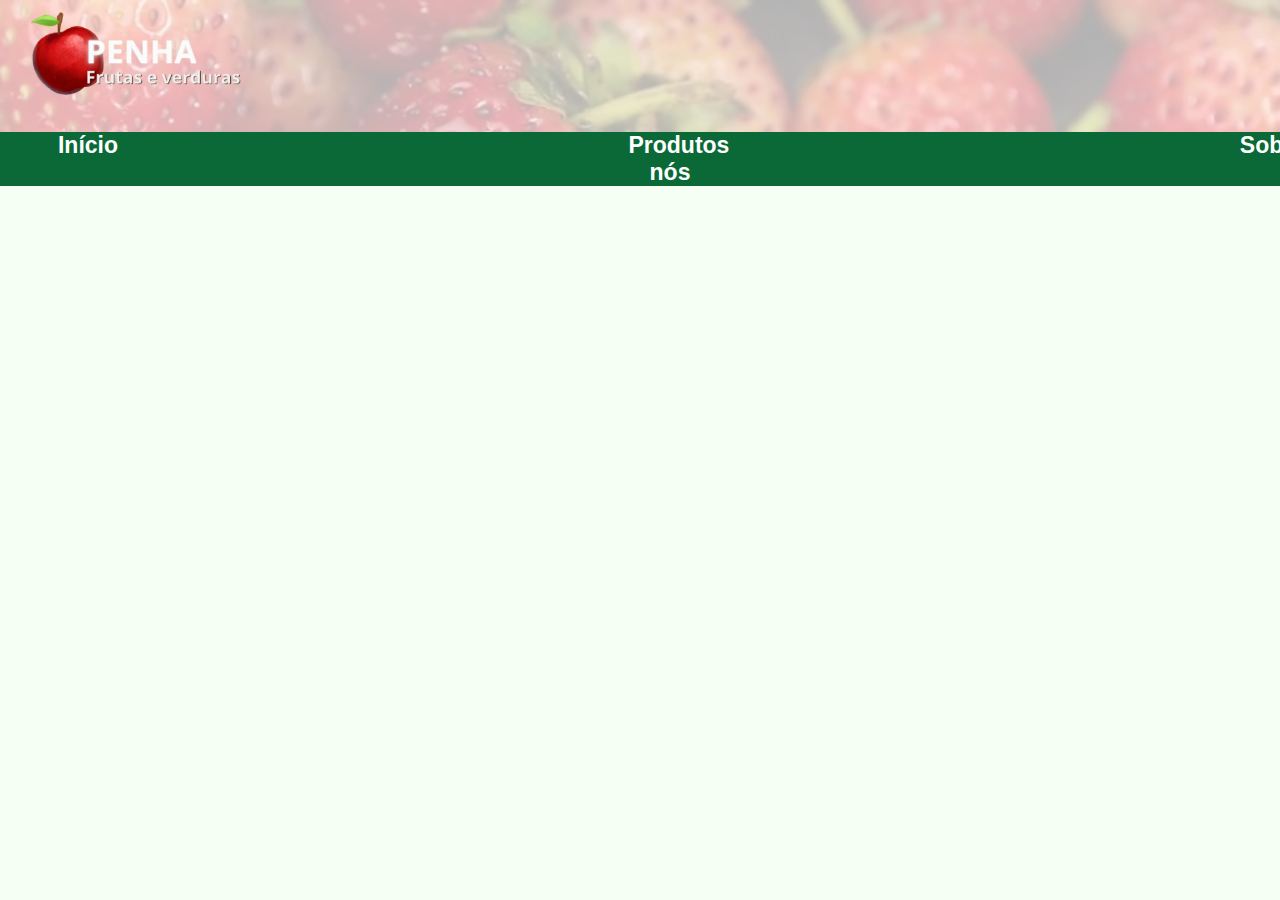
<file: index.html>
<!DOCTYPE html>
<html lang="pt-br">
<head>
    <meta charset="UTF-8">
    <meta name="viewport" content="width=device-width, initial-scale=1.0">
    <title>Document</title>
    <link rel="stylesheet" href="style.css">

</head>
<body>

   
    
    
    
    <header>
       <img src="logo.png" id="logo">
        <div class="links">
        <a id="inicio" href="index.html">Início</a>
        <a id="produto" href="produtos.html">Produtos</a>
        <a id="sobre" href="Sobre-nos.html">Sobre nós</a>
      </div>
      </header>
      <div class="video-container">
        <video autoplay muted loop>
          <source src="video.mp4" type="video/mp4">
        </video>
      </div>
</file>
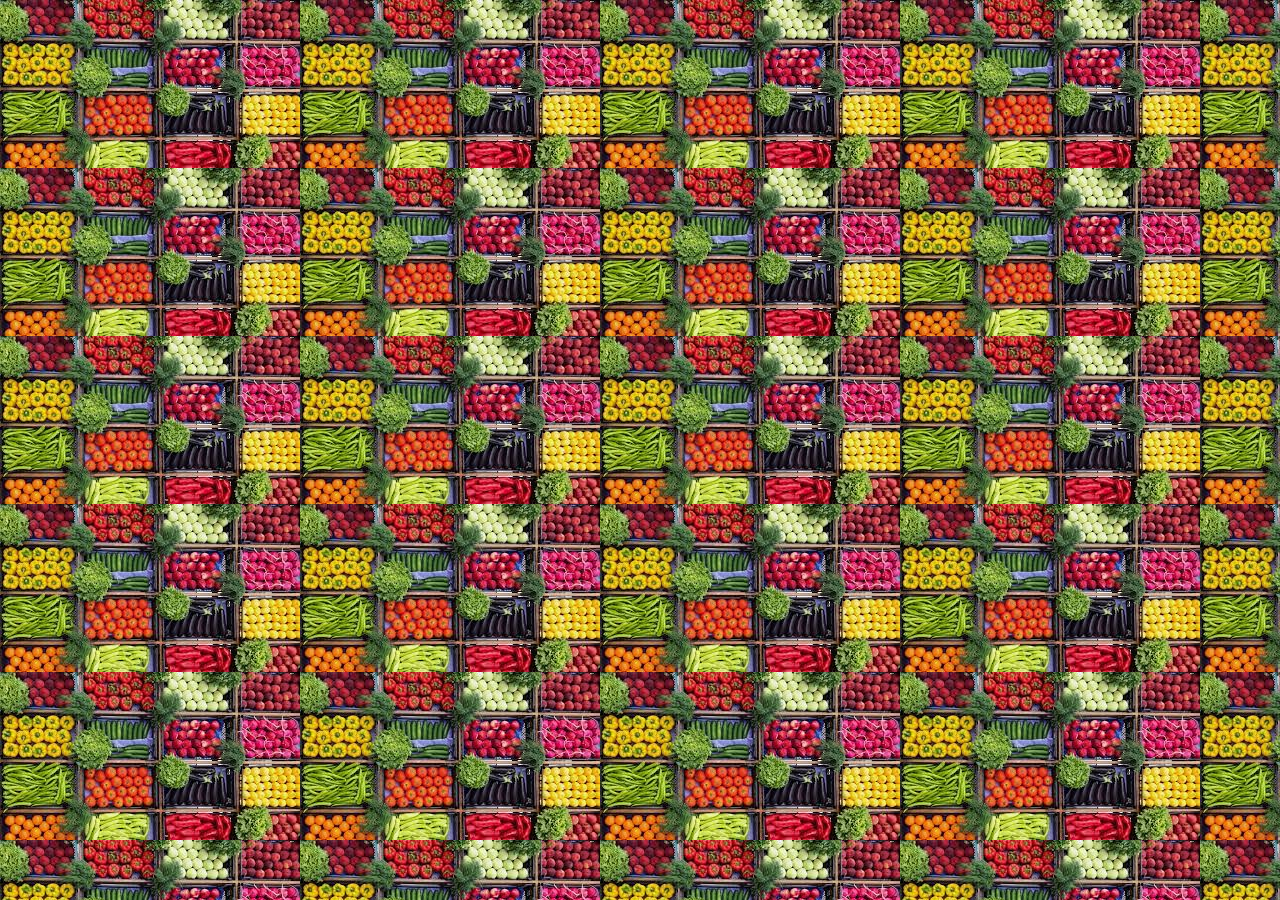
<file: cadastre-se.html>
<!DOCTYPE html>
<html lang="en">
<head>
    <meta charset="UTF-8">
    <meta name="viewport" content="width=device-width, initial-scale=1.0">
    <title> Cadastro e Login </title>
    <link rel="stylesheet" href="cadastre-se.css">
</head>
<body>
    
</body>
</html>
</file>
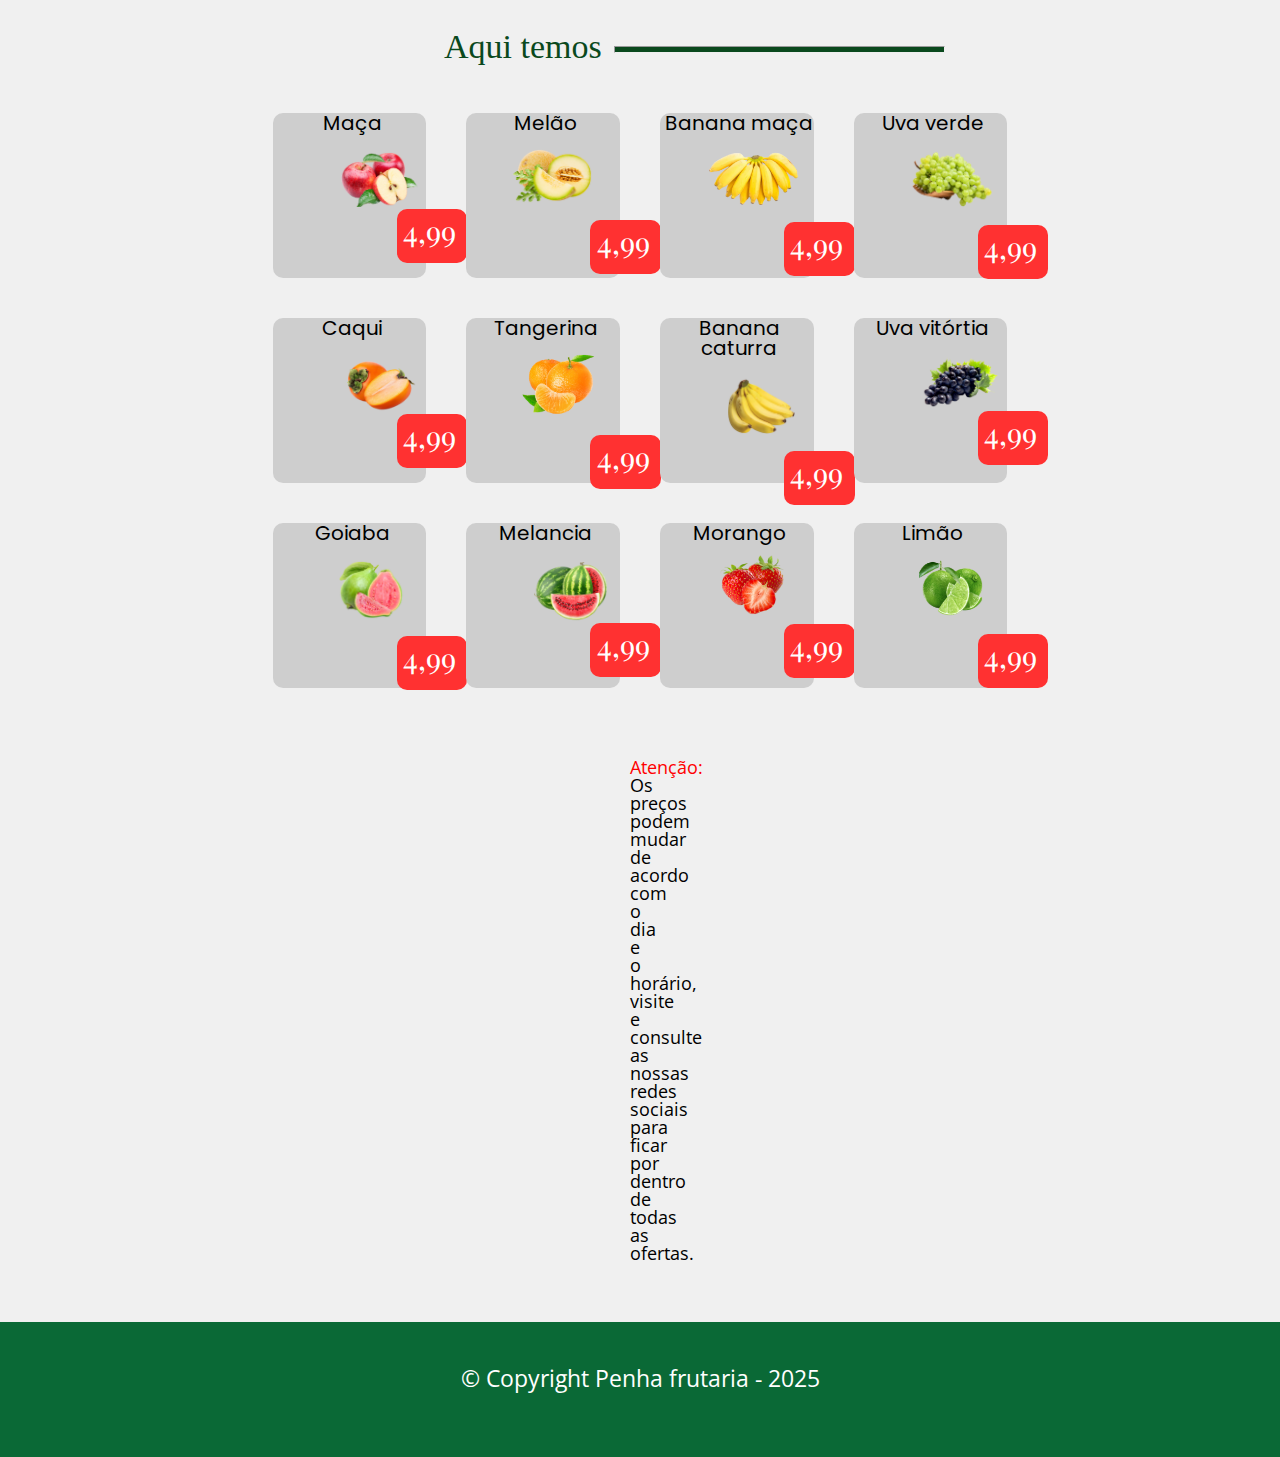
<file: produtos.html>
<!DOCTYPE html>
<html lang="pt-br">
<head>
	<meta charset="UTF-8">
	<meta name="viewport" content="width=device-width, initial-scale=1.0">
	<title>Document</title>
    <link rel="stylesheet" href="produtos.css">
    <link rel="stylesheet" href="reset.css">
</head>
<body>

	<h1 id="h-h">Aqui temos <hr></h1>

	<div class="bordas">

          <div class="retangulo">
            <p id="p-maca">Maça</p>
            <img src="maça.png" id="maca">

            <div class="container-2">
              <p id="cont-p">4,99</p>
            </div>

          </div>

          <div class="retangulo">

            <p id="p-maca">Melão</p>
            <img src="melao.png" id="melao">

            <div class="container-2">
              <p id="cont-p">4,99</p>
            </div>
          </div>

         <div class="retangulo">

            <p id="p-maca">Banana maça</p>
            <img src="banana-maca.png" id="banana-maca">

            <div class="container-2">
              <p id="cont-p">4,99</p>
            </div>
            </div>

          <div class="retangulo">
            <p id="p-maca">Uva verde</p>
            <img src="uva-verde.png" id="uva-verde">

            <div class="container-2">
              <p id="cont-p">4,99</p>
            </div>
          </div>
	</div>

       <div class="bordas">

          <div class="retangulo">
            <p id="p-maca">Caqui</p>
            <img src="caqui.png" id="maca">

            <div class="container-2">
              <p id="cont-p">4,99</p>
            </div>

          </div>

          <div class="retangulo">
            <p id="p-maca">Tangerina</p>
            <img src="tangerina.png" id="tangerina">

            <div class="container-2">
              <p id="cont-p">4,99</p>
            </div>
          </div>

         <div class="retangulo">
            <p id="p-maca">Banana caturra</p>
            <img src="banana-caturra.png" id="banana-caturra">

            <div class="container-2">
              <p id="cont-p">4,99</p>
            </div>
            </div>

          <div class="retangulo">
            <p id="p-maca">Uva vitórtia</p>
            <img src="uva-vitoria.png" id="maca">

            <div class="container-2">
              <p id="cont-p">4,99</p>
            </div>
          </div>
	</div>

		 <div class="bordas">

          <div class="retangulo">
            <p id="p-maca">Goiaba</p>
            <img src="goiaba.png" id="goiaba">

            <div class="container-2">
              <p id="cont-p">4,99</p>
            </div>

          </div>

          <div class="retangulo">
            <p id="p-maca">Melancia</p>
            <img src="melancia.png" id="maca">

            <div class="container-2">
              <p id="cont-p">4,99</p>
            </div>
          </div>

         <div class="retangulo">
            <p id="p-maca">Morango</p>
            <img src="morango.png" id="morango">

            <div class="container-2">
              <p id="cont-p">4,99</p>
            </div>
            </div>

          <div class="retangulo">
            <p id="p-maca">Limão</p>
            <img src="limao.png" id="limao">

            <div class="container-2">
              <p id="cont-p">4,99</p>
            </div>
          </div>
	</div>


  <div class="aviso">
    <p id="aviso-p"><strong>Atenção:</strong> Os preços podem mudar de acordo com o dia e o horário, visite e
      <br> consulte as nossas redes sociais para ficar por dentro de todas as ofertas.</p>
  </div>

  <div class="copyright">
    <p id="copy-p">© Copyright Penha frutaria - 2025</p>
  </div>


</body>
</html>
</file>
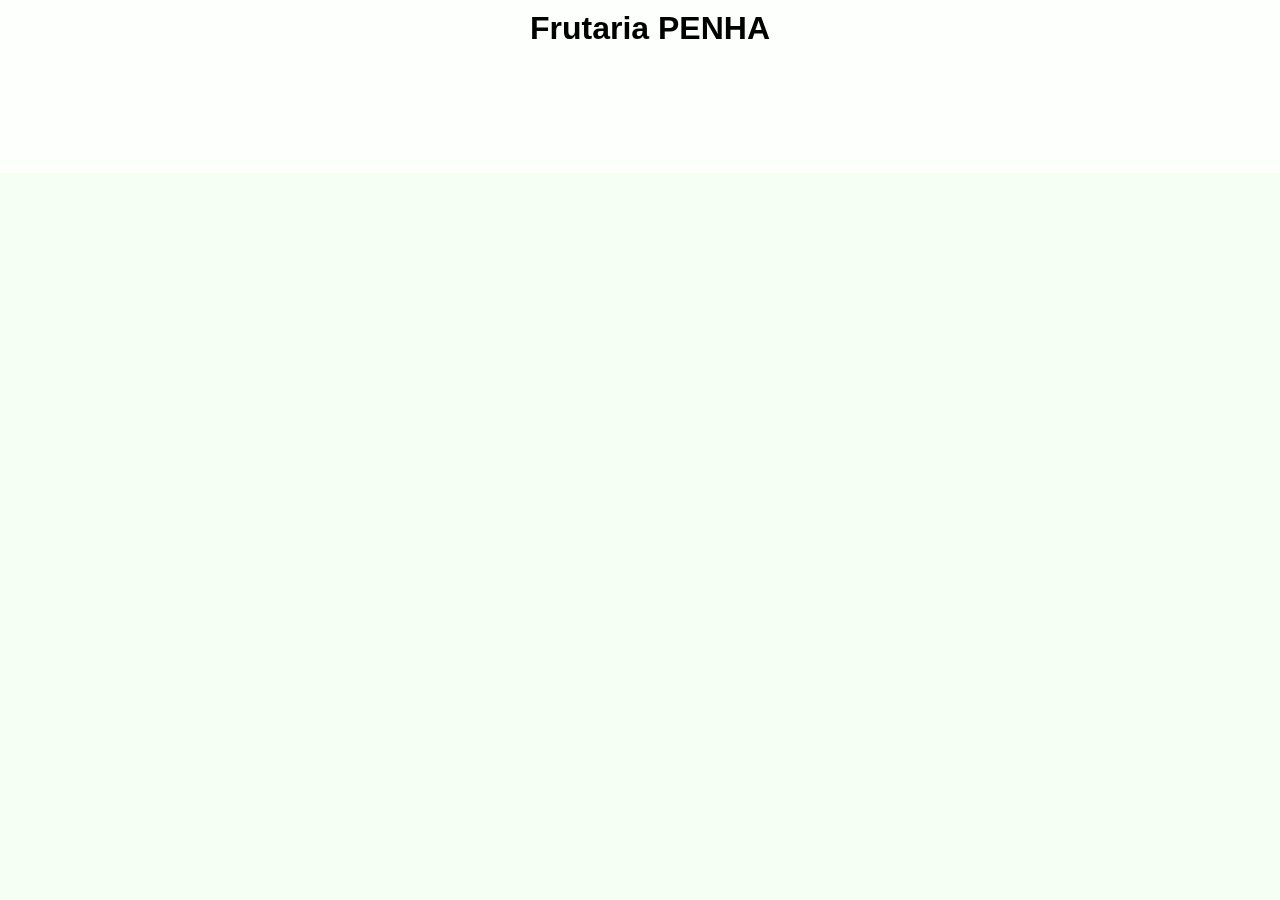
<file: sobre-nos.html>
<!DOCTYPE html>
<html lang="pt-BR">
<head>
    <meta charset="UTF-8">
    <meta name="viewport" content="width=device-width, initial-scale=1.0">
    <title>Lojinha de Pelúcia</title>
    <link rel="stylesheet" href="style.css">
</head>
<body>
    <header>
        <h1>Frutaria PENHA</h1>
    </header>
</body>
</html>
</file>
<file: style.css>
*{
    margin: 0;
    padding: 0;
    position: 0;
}
body {
    font-family: Arial, sans-serif;
    background-color: #f6fff4;
    margin: 0;
    padding: 0;
  }

header {
    position: fixed;
    top: 0;
    margin-bottom: 2em;
    left: 0;
    width: 100%;
    height: 17vh;
    background-color: rgba(255, 255, 255, 0.7); 
    color: black;
    padding: 10px;
    z-index: 10; 
    text-align: center;
  }

  #logo{
    width: 20%;
    margin-right: 95em;
  } 
  
  .video-container {
    position: fixed;
    width: 100%; 
  }
  
  video {
    position: fixed;
    left: 0;
    width: 100%;
    z-index: 1;
  }

  .links {
    position: fixed;
    padding-left: 40px;
    position: absolute;
    justify-content: center;
    width: 100%;
    margin-left: -30px;
    background-color: #0a6936;
    margin-top: 30px;
    
    
  }
  
  .links a{
    text-align: center;
    margin-left: 22em;
    display: left;
    text-decoration: none;
    color: #ffffff;
    padding-top: 30em;
    font-weight: bold;
    font-size: 23px;
  }


  #inicio{
    margin-left: 1em;
  }
</file>
<file: cadastre-se.css>
#penha{
    width: 15%;
}

header{
    background-color: #efb475;
    font-family: 'Franklin Gothic Medium', 'Arial Narrow', Arial, sans-serif;
    font-weight: bolder;
    font-size: 25px;
}

*,::after,
  ::before{
    padding: 0;
    margin: 0;
    box-sizing: border-box;
}

body{
    background: linear-gradient(-120deg, #ff0101, #f17e1fb0);   
    background-image: url(images.jpeg);

    
}

body,
textarea{
    font-family: sans-serif;
}

.container{
    display: flex;
    justify-content: center;
    align-items: center;
    width: 100%;
    height: 100vh;
}

.form_box{
    display: flex;
    flex-direction: column;
    background-color: #fff;
    border-radius: 8px;
    width: 700px;
}

.form_box
  .title{
    padding: 24px 32px;
    font-size: 24px;
    border-bottom: thin solid #a5a5a5;
    color: rgb(0, 0, 0);
}

.form_box
 form{
    display: flex;
    align-items: start;
    flex-wrap: wrap;
    padding: 32px;
}

.form_box 
 input,
.form_box 
 textarea{
    width: calc(50% - 8px);
    height: 48px;
    border-radius: 8px;
    border: thin solid #474747;
    padding-left: 16px;
    margin-bottom: 16px;
    font-size: 16px;
}

.form_box
 input:first-child{
    margin-right: 16px;
}

.form_box
 input[name=subject]{
    width: 100%;
}

.form_box 
 textarea{
    width: 100%;
    height: 180px;
    padding: 16px;
}

.form_box
 button{
    display: block;
    border: none;
    outline: none;
    width: 180px;
    height: 48px;
    border-radius: 8px;
    background-color: #efb475;
    color: #fff;
    font-size: 16px;
    font-weight: bold;
    cursor: pointer
}

.form_box
 button:hover{
    background-color: #bd4a15;
}
</file>
<file: produtos.css>
@import url('https://fonts.googleapis.com/css2?family=Playfair+Display:ital,wght@0,400..900;1,400..900&display=swap');
@import url('https://fonts.googleapis.com/css2?family=Open+Sans&family=Playfair+Display:ital,wght@0,400..900;1,400..900&display=swap');
@import url('https://fonts.googleapis.com/css2?family=Open+Sans&family=Playfair+Display:ital,wght@0,400..900;1,400..900&family=Poppins:ital,wght@0,100;0,200;0,300;0,400;0,500;0,600;0,700;0,800;0,900;1,100;1,200;1,300;1,400;1,500;1,600;1,700;1,800;1,900&display=swap');

body{
    background-color: #F0F0F0;
}

.bordas {
    padding-bottom: 10px;
    padding-top: 30px;
    display: flex;
    gap: 40px;
    justify-content: space-around;
    justify-content: center;

}
.retangulo {
    border-radius: 10px;
    width: 12%;
    height: 165px;
    background-color: #cecece;
  
}

h1{

    margin: 55px 80px;
    font-size: 53px;
    color: #0A491D;
}

#h-h{
    margin: 30px 444px;
    font-size: 34px;
    color: #0A491D;
}

hr{
    width: 84%;
    color: #0A491D;
    background-color:#0A491D;
    margin-top: -18px;
    margin-left: 170px;
    padding-top: 5px;
}

#maca{
    width: 50%;
    margin-top: 20px;
    margin-left: 68px;
}

#p-maca{
    text-align: center;
    font-size: 20px;
    margin-left: 5px;
    margin-bottom: -1px;
    font-family: "Poppins", sans-serif;
}

.container-2{
    background-color: #FF3131;
    width: 46%;
    height: 6vh;
    border-radius: 10px;
    text-align: center;
    margin-top: -1px;
    margin-left: 124px;

    
}

#cont-p{
    text-align: center;
    margin-right: 5px;
    font-size: 30px;
    padding: 7px 0;
    color: white;
    font-family: "Playfair Display", serif;
}

.aviso{
   margin: 60px 35em;
   font-size: 18px;
   font-family: "Open Sans", sans-serif;
}

strong{
    color: red;
}

.copyright{
    color: white;
    background-color: #0A6936;
    width: 100%;
    height: 15vh;
}

#copy-p{
    text-align: center;
    padding-top: 45px;
    font-size: 23px;
    font-family: "Open Sans", sans-serif;
}

#melao{
   width: 54%;
   margin: 15px 45px;
}

#banana-maca{
    width: 64%;
    margin: 15px 45px;
}

#uva-verde{
    width: 54%;
   margin: 15px 55px;
}

#tangerina{
    width: 50%;
   margin: 15px 55px;
}

#banana-caturra{
    width: 47%;
   margin: 15px 63px;
}

#goiaba{
    width: 44%;
   margin: 15px 64px;
}

#morango{
    width: 44%;
    margin: 5px 58px;
}

#limao{
    width: 44%;
   margin: 15px 65px;
}
</file>
